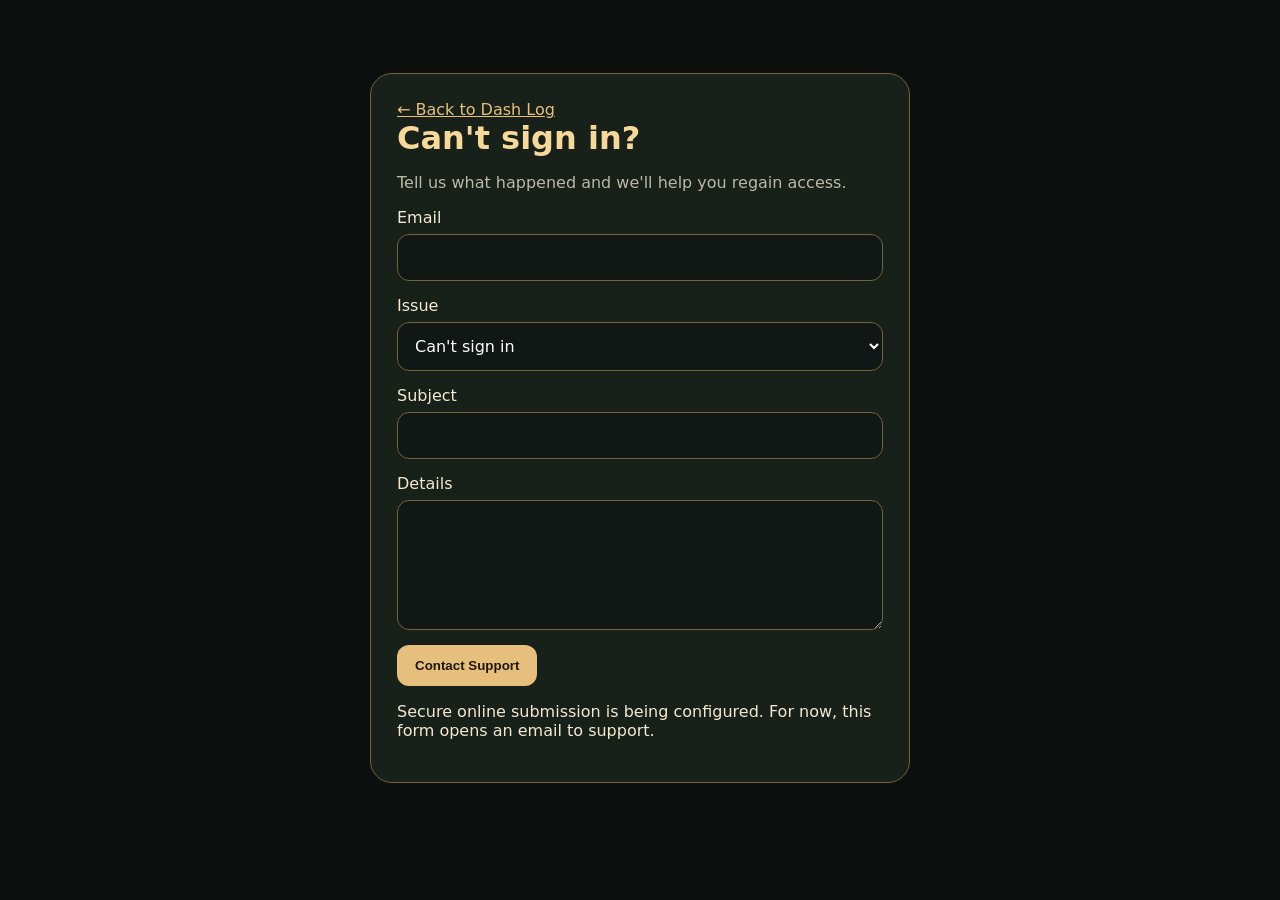
<file: support.html>
<!doctype html><html lang="en"><head><meta charset="utf-8"><meta name="viewport" content="width=device-width,initial-scale=1"><title>Dash Log · Login Support</title><link rel="stylesheet" href="/styles.css"><link rel="stylesheet" href="/themes.css"><style>body{min-height:100dvh;background:#0b100e;color:#f4e8d0;font-family:system-ui;padding:28px 16px}.public-support{max-width:540px;margin:5vh auto;background:#172019;border:1px solid #77623b;border-radius:22px;padding:26px}.public-support h1{color:#f6d999;margin:0 0 12px}.public-support label{display:grid;gap:7px;margin:15px 0}.public-support input,.public-support select,.public-support textarea{width:100%;padding:13px;border-radius:12px;border:1px solid #77623b;background:#101715;color:#fff;font:inherit}.public-support button{background:#e7bf7d;color:#211708;border:0;border-radius:12px;padding:13px 18px;font-weight:800;cursor:pointer}.public-support a{color:#e7bf7d}.public-support textarea{min-height:130px}.muted{color:#bfb7a6}</style></head><body><main class="public-support"><a href="/">← Back to Dash Log</a><h1>Can't sign in?</h1><p class="muted">Tell us what happened and we'll help you regain access.</p><form id="loginSupport"><label>Email<input id="helpEmail" type="email" required maxlength="254" autocomplete="email"></label><label>Issue<select id="helpCategory"><option value="login">Can't sign in</option><option value="account">Account issue</option><option value="other">Other</option></select></label><label>Subject<input id="helpSubject" required minlength="3" maxlength="140"></label><label>Details<textarea id="helpDescription" required minlength="10" maxlength="3000"></textarea></label><div id="turnstileSlot"></div><button type="submit">Contact Support</button><p id="helpStatus" role="status"></p></form></main><script type="module" src="/public-support.js"></script></body></html>
</file>
<file: styles.css>
:root{
  --bg:#070b07;
  --panel:#0f160f;
  --stroke:#223022;
  --text:#f1f7f1;
  --muted:#a7b3a7;

  --green:#2ee59d;
  --green2:#18b97a;

  --gold:#f2c14e;
  --gold2:#c99a2f;

  --danger:#ff6b6b;

  --shadow: 0 18px 50px rgba(0,0,0,.42);
  --radius: 18px;
}

*{ box-sizing:border-box; }

body{
  margin:0;
  font-family: -apple-system, system-ui, Segoe UI, Roboto, Arial;
  background:
    radial-gradient(900px 600px at 20% 0%, rgba(46,229,157,.12) 0%, transparent 55%),
    radial-gradient(900px 600px at 85% 10%, rgba(242,193,78,.12) 0%, transparent 55%),
    radial-gradient(1200px 900px at 50% 100%, rgba(255,255,255,.05) 0%, transparent 60%),
    var(--bg);
  color:var(--text);
}

.topbar{
  padding: 22px 18px 14px;
  display:flex;
  justify-content:space-between;
  align-items:flex-end;
}

.brand .title{ font-weight:900; font-size:28px; letter-spacing:.2px; }
.brand .subtitle{ margin-top:4px; color:var(--muted); font-size:14px; }

.topbar-actions{ display:flex; gap:10px; }
.icon-btn{
  border:1px solid rgba(34,48,34,.9);
  background: rgba(15,22,15,.65);
  color: var(--text);
  border-radius: 14px;
  padding:10px 12px;
  font-size:16px;
  cursor:pointer;
  box-shadow: 0 12px 30px rgba(0,0,0,.25);
}

.container{
  padding: 8px 18px 90px;
  max-width: 920px;
  margin: 0 auto;
}

.card{
  background: rgba(15,22,15,.88);
  border:1px solid rgba(34,48,34,.9);
  border-radius: var(--radius);
  box-shadow: var(--shadow);
  padding: 16px;
  position: relative;
  overflow: hidden;
}

.card.glow:before{
  content:"";
  position:absolute; inset:-2px;
  background:
    radial-gradient(260px 180px at 10% 0%, rgba(46,229,157,.18) 0%, transparent 70%),
    radial-gradient(260px 180px at 90% 0%, rgba(242,193,78,.16) 0%, transparent 70%);
  pointer-events:none;
}

.card-header{
  display:flex;
  justify-content:space-between;
  align-items:center;
  margin-bottom: 10px;
  gap: 12px;
}

.section-h{
  font-weight: 900;
  letter-spacing: .2px;
}

.badge{
  font-size: 11px;
  font-weight: 900;
  padding: 8px 10px;
  border-radius: 999px;
  border:1px solid rgba(34,48,34,.9);
  background: rgba(0,0,0,.18);
  color: rgba(242,193,78,.95);
}

.chip{
  padding: 10px 12px;
  border-radius: 999px;
  border:1px solid rgba(34,48,34,.9);
  font-size:13px;
  cursor:pointer;
}
.chip-gold{
  background: linear-gradient(180deg, rgba(242,193,78,.95), rgba(201,154,47,.82));
  color:#1c1405;
  font-weight: 900;
}

.stat-grid{
  display:grid;
  grid-template-columns: repeat(3, 1fr);
  gap: 14px;
  padding-top: 8px;
}
.stat-value{ font-size: 26px; font-weight: 900; }
.stat-label{ color:var(--muted); font-size: 12px; margin-top: 6px; }

.green{ color: var(--green); }
.gold{ color: var(--gold); }
.muted{ color: var(--muted); }
.small{ font-size:12px; }
.tiny{ font-size:11px; }

.section-title{ margin-top: 18px; }

.list{
  display:flex;
  flex-direction:column;
  gap: 12px;
  margin-top:10px;
}

.session-card{
  background: rgba(0,0,0,.18);
  border: 1px solid rgba(34,48,34,.9);
  border-radius: var(--radius);
  padding: 14px;
}

.row{ display:flex; gap:10px; align-items:center; }
.spacer{ flex: 1; }
.grow{ flex:1; }

.btn{
  border-radius: 14px;
  border: 1px solid rgba(34,48,34,.9);
  padding: 12px 14px;
  background: rgba(0,0,0,.16);
  color: var(--text);
  cursor:pointer;
  font-weight: 900;
}

.greenbtn{
  border-color: rgba(46,229,157,.35);
  color: #06130e;
  background: linear-gradient(180deg, rgba(46,229,157,.95), rgba(24,185,122,.78));
}

.goldbtn{
  border-color: rgba(242,193,78,.35);
  color: #1c1405;
  background: linear-gradient(180deg, rgba(242,193,78,.95), rgba(201,154,47,.80));
}

.dangerbtn{
  border-color: rgba(255,107,107,.35);
  color: #2a0a0a;
  background: linear-gradient(180deg, rgba(255,107,107,.92), rgba(200,70,70,.76));
}

.form-grid{
  display:grid;
  grid-template-columns: repeat(2, 1fr);
  gap: 12px;
  margin-top: 10px;
}

@media (max-width: 680px){
  .stat-grid{ grid-template-columns: 1fr; }
  .form-grid{ grid-template-columns: 1fr; }
  .row{ flex-wrap:wrap; }
}

.field label{
  display:block;
  font-size: 12px;
  color: var(--muted);
  margin-bottom: 6px;
}

input, select{
  width: 100%;
  padding: 12px 12px;
  border-radius: 14px;
  border: 1px solid rgba(34,48,34,.9);
  background: rgba(0,0,0,.14);
  color: var(--text);
  outline:none;
}
select{ min-height: 44px; }
input::placeholder{ color: rgba(167,179,167,.75); }

input:focus, select:focus{
  border-color: rgba(242,193,78,.55);
  box-shadow: 0 0 0 4px rgba(242,193,78,.10);
}

.dual{
  display:grid;
  grid-template-columns: 1fr 1fr;
  gap: 10px;
}

.warn{
  margin-top: 12px;
  padding: 12px;
  border-radius: 16px;
  border: 1px solid rgba(242,193,78,.35);
  background: rgba(242,193,78,.10);
  color: rgba(242,193,78,.95);
  font-weight: 800;
}
.hidden{ display:none !important; }

/* Zones chips */
.chips{
  display:flex;
  flex-wrap:wrap;
  gap:10px;
}
.zone-chip{
  display:flex;
  align-items:center;
  gap:8px;
  padding: 8px 10px;
  border-radius: 999px;
  border:1px solid rgba(34,48,34,.9);
  background: rgba(0,0,0,.14);
  color: var(--text);
  font-weight: 900;
  font-size: 13px;
}
.zone-x{
  border:none;
  background: transparent;
  color: rgba(167,179,167,.95);
  font-weight: 900;
  cursor:pointer;
  font-size: 14px;
}

/* Card actions */
.card-actions{ display:flex; gap:10px; }
.small-btn{
  border-radius: 12px;
  border: 1px solid rgba(34,48,34,.9);
  padding: 8px 10px;
  background: rgba(0,0,0,.14);
  color: var(--text);
  cursor:pointer;
  font-weight: 900;
  font-size: 12px;
}
.small-btn.danger{
  border-color: rgba(255,107,107,.35);
  color: rgba(255,175,175,.95);
}

/* Dropdown (week picker) */
.dropdown{
  margin-top: 10px;
  padding: 12px;
  border-radius: 16px;
  border:1px solid rgba(34,48,34,.9);
  background: rgba(0,0,0,.20);
}
.dropdown-head{
  display:flex;
  justify-content:space-between;
  align-items:center;
  margin-bottom: 10px;
}
.dropdown-title{
  font-weight: 900;
  color: rgba(242,193,78,.95);
}
.dropdown-list{
  display:flex;
  flex-direction:column;
  gap:8px;
  max-height: 240px;
  overflow:auto;
  padding-right: 4px;
}
.week-opt{
  display:flex;
  justify-content:space-between;
  align-items:center;
  gap: 10px;
  padding: 10px 12px;
  border-radius: 14px;
  border:1px solid rgba(34,48,34,.9);
  background: rgba(0,0,0,.14);
  cursor:pointer;
  font-weight: 800;
}
.week-opt:hover{ border-color: rgba(242,193,78,.45); }
.week-opt .wklabel{ color: rgba(242,193,78,.95); font-weight:900; }
.week-opt .wkrange{ color: var(--muted); font-size: 12px; }

/* Modal */
.modal{
  position: fixed;
  inset: 0;
  background: rgba(0,0,0,.62);
  display:flex;
  justify-content:center;
  align-items:flex-end;
  padding: 14px;
  z-index: 999;
}
.modal-card{
  width: 100%;
  max-width: 760px;
  background: rgba(15,22,15,.96);
  border:1px solid rgba(34,48,34,.9);
  border-radius: 18px;
  box-shadow: var(--shadow);
  padding: 14px;
}
.modal-head{
  display:flex;
  justify-content:space-between;
  align-items:center;
  margin-bottom: 10px;
}
.modal-title{
  font-weight: 900;
  font-size: 18px;
  color: rgba(242,193,78,.95);
}
.xbtn{
  border:none;
  background: rgba(0,0,0,.16);
  color: var(--text);
  font-weight: 900;
  border-radius: 12px;
  padding: 8px 10px;
  cursor:pointer;
  border: 1px solid rgba(34,48,34,.9);
}
.divider{
  height:1px;
  background: rgba(34,48,34,.9);
  margin: 12px 0;
}
.status{
  margin-top: 12px;
  padding: 10px 12px;
  border-radius: 14px;
  border:1px solid rgba(34,48,34,.9);
  background: rgba(0,0,0,.16);
  color: var(--text);
  font-weight: 800;
}
</file>
<file: themes.css>
/* Theme system: default "Original Dasher" is untouched in styles.css. */
html[data-dash-theme="gilded"] body{
 --bg:#090b0c;--panel:#151719;--stroke:#55452d;--text:#f8f1e5;--muted:#b9aa94;
 --green:#dfbd7b;--green2:#ae874c;--gold:#f8dc9b;--gold2:#9e7540;
 --shadow:0 20px 55px rgba(0,0,0,.56);--radius:24px;
 font-family:Georgia,"Times New Roman",serif;
 background:radial-gradient(ellipse 90% 36% at 100% 0%,rgba(182,132,54,.18),transparent 75%),
 radial-gradient(ellipse 80% 35% at -15% 45%,rgba(185,128,57,.12),transparent 72%),
 repeating-linear-gradient(125deg,transparent 0 110px,rgba(229,192,115,.015) 111px 112px),
 #090b0c;
}
html[data-dash-theme="gilded"] body .topbar{padding-top:30px;padding-bottom:22px;border-bottom:1px solid rgba(204,164,97,.23);position:relative}
html[data-dash-theme="gilded"] body .topbar:after{content:"✦";position:absolute;bottom:-10px;left:50%;color:#d8b46c;background:#0b0d0e;padding:0 14px}
html[data-dash-theme="gilded"] body .brand .title{font:500 clamp(26px,5vw,37px)/1.1 Georgia,serif;letter-spacing:-.7px;color:#f8dfad;text-shadow:0 0 25px rgba(225,178,88,.17)}
html[data-dash-theme="gilded"] body .brand .subtitle{font:italic 13px Georgia,serif;letter-spacing:1px;color:#bd9b68;margin-top:8px}
html[data-dash-theme="gilded"] body .card{background:linear-gradient(142deg,rgba(35,32,28,.94),rgba(16,19,19,.97) 66%);border:1px solid rgba(220,174,102,.34);border-radius:24px;box-shadow:inset 0 1px rgba(255,235,182,.09),0 22px 50px rgba(0,0,0,.4)}
html[data-dash-theme="gilded"] body .card:after{content:"";pointer-events:none;position:absolute;inset:6px;border:1px solid rgba(223,179,111,.11);border-radius:19px}
html[data-dash-theme="gilded"] body .card.glow:before{background:radial-gradient(380px 190px at 0 0,rgba(231,176,87,.14),transparent 72%),radial-gradient(350px 200px at 100% 100%,rgba(218,155,74,.10),transparent 72%)}
html[data-dash-theme="gilded"] body .section-h,html[data-dash-theme="gilded"] body .section-title{font:500 25px Georgia,serif;letter-spacing:.1px;color:#f6dfb1}
html[data-dash-theme="gilded"] body .section-title{margin-top:30px}
html[data-dash-theme="gilded"] body .stat-value{font:500 clamp(29px,5vw,39px) Georgia,serif;color:#f7dca4}
html[data-dash-theme="gilded"] body .stat-label{font:italic 13px Georgia,serif;letter-spacing:.3px}
html[data-dash-theme="gilded"] body .stat-grid{gap:10px}
html[data-dash-theme="gilded"] body .stat{padding:12px 8px;border-left:1px solid rgba(211,172,104,.16)}
html[data-dash-theme="gilded"] body .stat:first-child{border-left:0}
html[data-dash-theme="gilded"] body .icon-btn,html[data-dash-theme="gilded"] body .btn,html[data-dash-theme="gilded"] body .chip,html[data-dash-theme="gilded"] body .small-btn,html[data-dash-theme="gilded"] body .xbtn{border-radius:13px;border:1px solid rgba(209,168,101,.42);background:linear-gradient(150deg,#2c281f,#141717);color:#f6dfb1;box-shadow:inset 0 1px rgba(255,229,166,.09);font-family:Georgia,serif}
html[data-dash-theme="gilded"] body .goldbtn,html[data-dash-theme="gilded"] body .greenbtn,html[data-dash-theme="gilded"] body .chip-gold{background:linear-gradient(125deg,#ffe4a5,#bc9254 52%,#e8c17e);border-color:#c9a66b;color:#24190d}
html[data-dash-theme="gilded"] body .badge{color:#f3d49b;border-color:rgba(218,175,104,.4);background:#30271b;font-family:Georgia,serif}
html[data-dash-theme="gilded"] body input,html[data-dash-theme="gilded"] body select{background:#101314;border:1px solid rgba(215,177,109,.29);border-radius:12px;color:#f8f1e5;font:15px Georgia,serif}
html[data-dash-theme="gilded"] body input:focus,html[data-dash-theme="gilded"] body select:focus{border-color:#e9c480;box-shadow:0 0 0 3px rgba(232,186,108,.11)}
html[data-dash-theme="gilded"] body .field label{color:#d2b98e;font:italic 13px Georgia,serif}
html[data-dash-theme="gilded"] body .zone-chip,html[data-dash-theme="gilded"] body .session-card,html[data-dash-theme="gilded"] body .dropdown,html[data-dash-theme="gilded"] body .modal-card{background:linear-gradient(140deg,#29261f,#121616);border:1px solid rgba(215,172,104,.32);border-radius:18px}
html[data-dash-theme="gilded"] body .modal-title,html[data-dash-theme="gilded"] body .dropdown-title{color:#f4d69d;font:500 23px Georgia,serif}
html[data-dash-theme="gilded"] body .session-card{padding:19px}
html[data-dash-theme="gilded"] body .week-opt{background:#201e1a;border-color:rgba(214,169,95,.28);color:#e7c993}
html[data-dash-theme="gilded"] body .warn{background:#33281b;color:#f7d99b;border-color:#8f6d38}
html[data-dash-theme="gilded"] body .divider{background:rgba(219,171,100,.25)}
html[data-dash-theme="gilded"] body .container{padding-top:25px}
.theme-options{display:grid;grid-template-columns:repeat(2,minmax(0,1fr));gap:12px;margin:12px 0}
.theme-choice{padding:0;border-radius:17px;overflow:hidden;border:2px solid #4c5048;background:#121814;text-align:left;color:#f4f5ef;cursor:pointer;min-width:0}
.theme-choice[aria-pressed="true"]{border-color:#f2c14e;box-shadow:0 0 0 3px rgba(242,193,78,.16)}
.theme-preview{height:88px;padding:13px;display:flex;flex-direction:column;gap:8px}
.theme-preview .preview-line{width:65%;height:9px;border-radius:9px;background:currentColor;opacity:.65}
.theme-preview .preview-blocks{display:flex;gap:7px;flex:1}
.theme-preview .preview-blocks i{display:block;flex:1;border:1px solid currentColor;border-radius:8px;opacity:.7}
.theme-preview.original{background:radial-gradient(at top left,#194b38,#09100d);color:#43dfa0}
.theme-preview.gilded{background:radial-gradient(at top right,#6c4b28,#101316 78%);color:#edcb88}
.theme-choice strong,.theme-choice small{display:block;padding:0 12px}
.theme-choice strong{font-size:13px;padding-top:10px}
.theme-choice small{font-size:11px;color:#aaa;padding-top:3px;padding-bottom:12px}
@media(max-width:480px){html[data-dash-theme="gilded"] body .topbar{gap:10px}html[data-dash-theme="gilded"] body .brand .title{font-size:25px}html[data-dash-theme="gilded"] body .stat{padding:8px 3px}html[data-dash-theme="gilded"] body .stat-value{font-size:28px}html[data-dash-theme="gilded"] body .stat-label{font-size:11px}}

/* Shared weekly summary layout — applies to every theme. */
.weekly-summary{overflow:visible!important}
.weekly-heading{text-align:center;display:flex;flex-direction:column;align-items:center;gap:7px;padding:6px 4px 18px;position:relative;z-index:1}
.weekly-title{font-weight:900;font-size:19px;letter-spacing:.2px;color:var(--gold)}
.weekly-heading #weekRange{font-size:13px;line-height:1.5;white-space:normal}
.weekly-summary .stat-grid{position:relative;z-index:1}
.timeline-action{display:flex;justify-content:flex-end;margin-top:18px;position:relative;z-index:2}
.timeline-action #weekChip{min-width:145px;padding:12px 18px;font-size:13px;white-space:nowrap}
.weekly-summary .dropdown{position:relative;z-index:5}
html[data-dash-theme="gilded"] body .weekly-title{font:500 25px Georgia,serif;color:#f8dca4}
html[data-dash-theme="gilded"] body .weekly-heading #weekRange{font:14px Georgia,serif;letter-spacing:.2px}
/* Replace ornate center separator with a clean continuous rule. */
html[data-dash-theme="gilded"] body .topbar:after{content:none!important;display:none!important}
html[data-dash-theme="gilded"] body .topbar{border-bottom:1px solid rgba(204,164,97,.28)!important}
@media(max-width:680px){.weekly-summary .stat-grid{grid-template-columns:repeat(3,minmax(0,1fr))!important;gap:4px!important}.weekly-summary .stat{min-width:0}.weekly-summary .stat-value{overflow-wrap:anywhere;font-size:clamp(20px,5vw,28px)}.weekly-heading #weekRange{font-size:12px}}

/* Shared timeline and zone management across every theme */
.timeline-page{padding:14px 0 30px}.timeline-page-header{margin-bottom:22px}.timeline-page-header h2{font-size:28px;margin:23px 0 8px;color:var(--gold)}.timeline-weeks{display:grid;gap:12px}.timeline-week{display:grid;grid-template-columns:1fr auto;gap:7px 12px;text-align:left;padding:17px;border-radius:var(--radius);border:1px solid var(--stroke);background:var(--panel);color:var(--text);cursor:pointer;font:inherit}.timeline-week strong{font-size:17px;color:var(--gold)}.timeline-week span{grid-column:1/-1;color:var(--text);font-size:14px}.timeline-week small{font-size:12px;color:var(--muted)}.timeline-week b{grid-column:2;grid-row:1;font-size:12px;color:var(--green)}.timeline-week:focus-visible{outline:2px solid var(--gold)}.timeline-pagination{display:flex;justify-content:space-between;align-items:center;gap:12px;margin-top:20px}.timeline-pagination .btn:disabled{opacity:.35}.timeline-pagination span{font-size:12px;color:var(--muted)}.zone-remove-row{display:flex;align-items:center;gap:10px;margin-top:20px;padding-top:15px;border-top:1px solid var(--stroke)}.zone-remove-row input{flex:1;min-width:0}.zone-remove-row button{white-space:nowrap}.zone-chip{padding:10px 15px!important}.zone-chip .zone-x{display:none!important}@media(max-width:480px){.zone-remove-row{flex-wrap:wrap}.zone-remove-row button{width:100%}.timeline-week{padding:14px}}

/* Collapsible Zones manager shared by all themes */
.zones-accordion{margin-top:14px;border:1px solid var(--stroke);border-radius:19px;background:var(--panel);overflow:hidden;box-shadow:var(--shadow)}.zones-toggle{display:flex;justify-content:space-between;align-items:center;gap:12px;width:100%;padding:17px 20px;border:0;background:transparent;color:var(--text);font:800 19px system-ui,sans-serif;text-align:left;cursor:pointer}.zones-toggle-right{display:flex;align-items:center;gap:12px;font-size:12px;font-weight:500;color:var(--muted)}.zones-chevron{font-size:26px;line-height:1;color:var(--gold);transition:transform .2s}.zones-toggle[aria-expanded="true"] .zones-chevron{transform:rotate(180deg)}.zones-content{padding:5px 19px 19px;border-top:1px solid var(--stroke)}.zones-content[hidden]{display:none!important}html[data-dash-theme="gilded"] body .zones-accordion{background:linear-gradient(145deg,#28241d,#111516);border-color:rgba(220,174,102,.34);border-radius:24px}html[data-dash-theme="gilded"] body .zones-toggle{font:500 23px Georgia,serif;color:#f6dfb1}html[data-dash-theme="gilded"] body .zones-toggle-right{font:italic 12px Georgia,serif;color:#c8aa7b}

/* Native button reset + fully themed Zones controls */
.zones-accordion .zones-toggle,.zones-accordion button,.zones-accordion input{appearance:none;-webkit-appearance:none;box-sizing:border-box}
.zones-accordion .zones-toggle{border:0!important;background:transparent!important;box-shadow:none!important;border-radius:0!important;color:var(--text)!important;font-family:inherit!important}
.zones-accordion .zones-toggle:focus-visible{outline:2px solid var(--gold);outline-offset:-4px}
.zones-accordion .row{margin-top:14px;align-items:stretch}
.zones-accordion .row input,.zones-accordion .zone-remove-row input{flex:1 1 180px;min-width:0;width:auto;min-height:46px;border:1px solid var(--stroke);border-radius:14px;background:rgba(0,0,0,.24);color:var(--text);padding:12px 14px;font:500 14px inherit;box-shadow:none}
.zones-accordion .row button,.zones-accordion .zone-remove-row button{display:inline-flex;align-items:center;justify-content:center;min-height:46px;min-width:112px;padding:11px 16px;border-radius:14px;font:800 13px system-ui,sans-serif;letter-spacing:.15px;cursor:pointer;white-space:nowrap;transition:filter .15s,transform .15s}
.zones-accordion #btnAddZone{background:linear-gradient(145deg,var(--gold),var(--gold2));color:#1a160b;border:1px solid var(--gold2)}
.zones-accordion #btnRemoveZone{background:linear-gradient(145deg,#ec7777,#b84040);color:#1f0b0b;border:1px solid #ad4545}
.zones-accordion .row button:active,.zones-accordion .zone-remove-row button:active{transform:scale(.98)}
.zones-accordion .chips{margin-top:18px!important;gap:8px}
.zones-accordion .zone-chip{border:1px solid var(--stroke);border-radius:999px;background:rgba(0,0,0,.22);color:var(--text);padding:9px 15px;font:700 13px system-ui,sans-serif}
html[data-dash-theme="gilded"] body .zones-accordion .row button,html[data-dash-theme="gilded"] body .zones-accordion .zone-remove-row button{font:600 14px Georgia,serif;border-radius:13px}
html[data-dash-theme="gilded"] body .zones-accordion #btnAddZone{background:linear-gradient(125deg,#ffe4a5,#bc9254 52%,#e8c17e);border-color:#c9a66b;color:#24190d}
html[data-dash-theme="gilded"] body .zones-accordion #btnRemoveZone{background:linear-gradient(145deg,#50302d,#301b1b);color:#ffb3a5;border-color:#835047}
html[data-dash-theme="gilded"] body .zones-accordion .zone-chip{font:500 14px Georgia,serif;border-color:rgba(215,172,104,.35);background:linear-gradient(145deg,#30291f,#191a18);color:#f8dca4}
@media(max-width:480px){.zones-accordion .row{flex-wrap:wrap}.zones-accordion .row button,.zones-accordion .zone-remove-row button{width:100%}}

/* Shared account header and settings actions */
.topbar-actions{display:flex;align-items:center;justify-content:flex-end;gap:9px;flex-wrap:wrap}
.account-role-badge{display:inline-flex;align-items:center;justify-content:center;min-height:39px;padding:8px 14px;border:1px solid var(--gold2);border-radius:999px;background:linear-gradient(130deg,rgba(242,193,78,.16),rgba(0,0,0,.16));color:var(--gold);font:800 12px system-ui,sans-serif;letter-spacing:.25px;white-space:nowrap}
.topbar-actions #btnSettings{font:800 12px system-ui,sans-serif;padding:10px 14px;min-height:39px;white-space:nowrap}
.settings-account{border:1px solid var(--stroke);background:rgba(0,0,0,.13);border-radius:14px;padding:14px}
.settings-account-email{font-size:14px;font-weight:800;overflow-wrap:anywhere;margin:7px 0}
#cloudSyncStatus{margin-top:8px}
.settings-action-grid{display:grid;grid-template-columns:repeat(2,minmax(0,1fr));gap:10px;margin:12px 0}
.settings-action-grid .btn{min-height:45px;white-space:normal}
.settings-action-grid #accountLogout{grid-column:1/-1;border-color:rgba(255,107,107,.45);color:#ffb2b2}
html[data-dash-theme="gilded"] body .account-role-badge{font:600 13px Georgia,serif;color:#f6dfb1;border-color:#bd9356;background:linear-gradient(130deg,#3c2e1d,#191b1a)}
html[data-dash-theme="gilded"] body .topbar-actions #btnSettings{font:600 13px Georgia,serif}
html[data-dash-theme="gilded"] body .settings-account{border-color:rgba(220,174,102,.3);background:linear-gradient(145deg,#2a251e,#141818)}
@media(max-width:520px){.topbar{align-items:center;gap:10px}.topbar-actions{gap:7px}.account-role-badge{padding:7px 10px;font-size:11px;min-height:35px}.topbar-actions #btnSettings{padding:8px 10px;min-height:35px}.brand{min-width:0}.brand .title{font-size:clamp(19px,5vw,28px)}html[data-dash-theme="gilded"] body .brand .title{font-size:clamp(20px,5vw,25px)}}

/* Driver help desk */
.support-dialog{max-height:88dvh;overflow-y:auto}.support-tabs{display:flex;gap:9px;margin:14px 0}.support-tabs .btn{flex:1}.support-form{display:grid;gap:14px}.support-form label{display:grid;gap:7px;color:var(--text);font-weight:700;font-size:13px}.support-form input,.support-form select,.support-form textarea,.support-reply textarea{width:100%;min-height:45px;padding:12px;border-radius:13px;border:1px solid var(--stroke);background:var(--panel);color:var(--text);font:inherit;resize:vertical}.support-form textarea,.support-reply textarea{min-height:110px}.support-ticket-list{display:grid;gap:10px}.support-ticket-item{display:grid;gap:5px;text-align:left;width:100%;padding:14px;background:var(--panel);color:var(--text);border:1px solid var(--stroke);border-radius:13px;cursor:pointer}.support-ticket-item small{color:var(--muted)}.support-thread h3{margin:15px 0}.support-message{display:grid;gap:6px;padding:12px;margin:9px 0;border:1px solid var(--stroke);border-radius:12px;white-space:pre-wrap;overflow-wrap:anywhere}.support-message small{color:var(--muted);font-size:11px}.support-reply{display:grid;gap:10px;margin-top:15px}html[data-dash-theme="gilded"] body .support-form label{font-family:Georgia,serif;color:#f7dca4}
</file>
